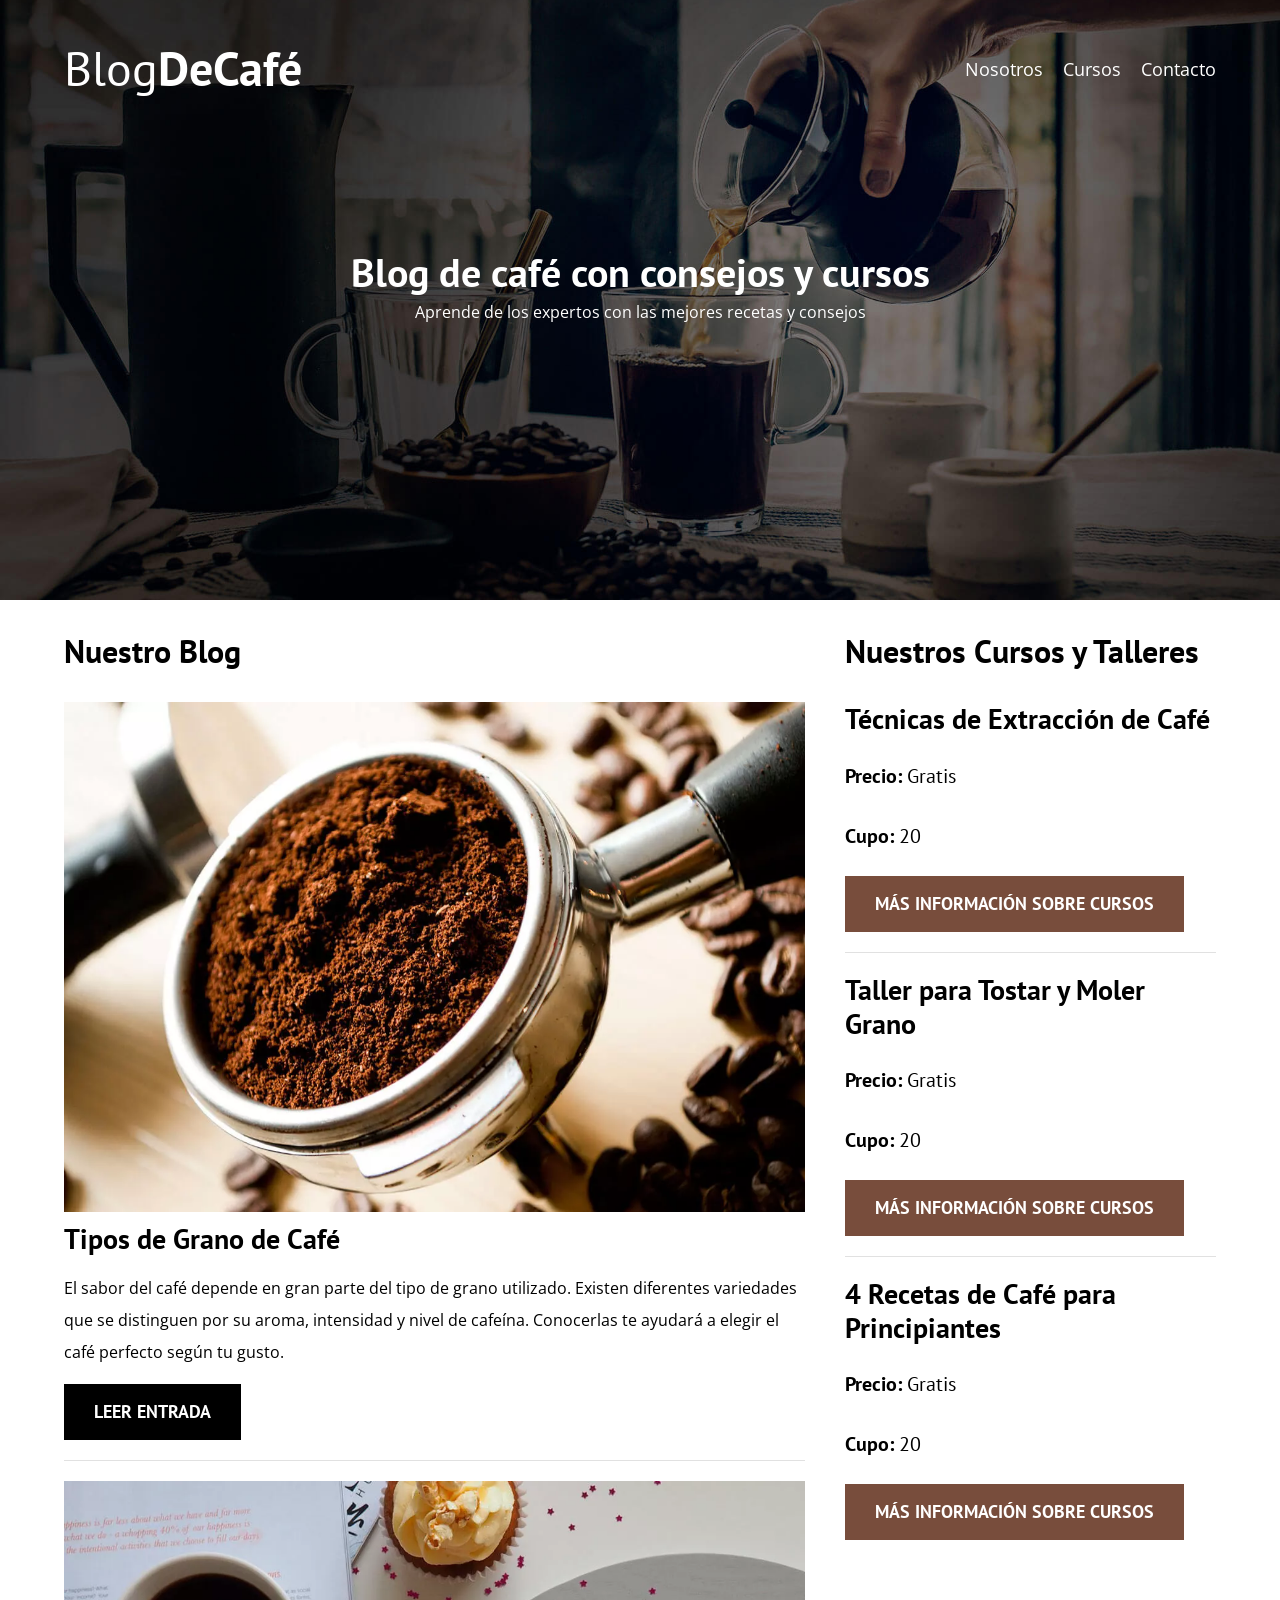
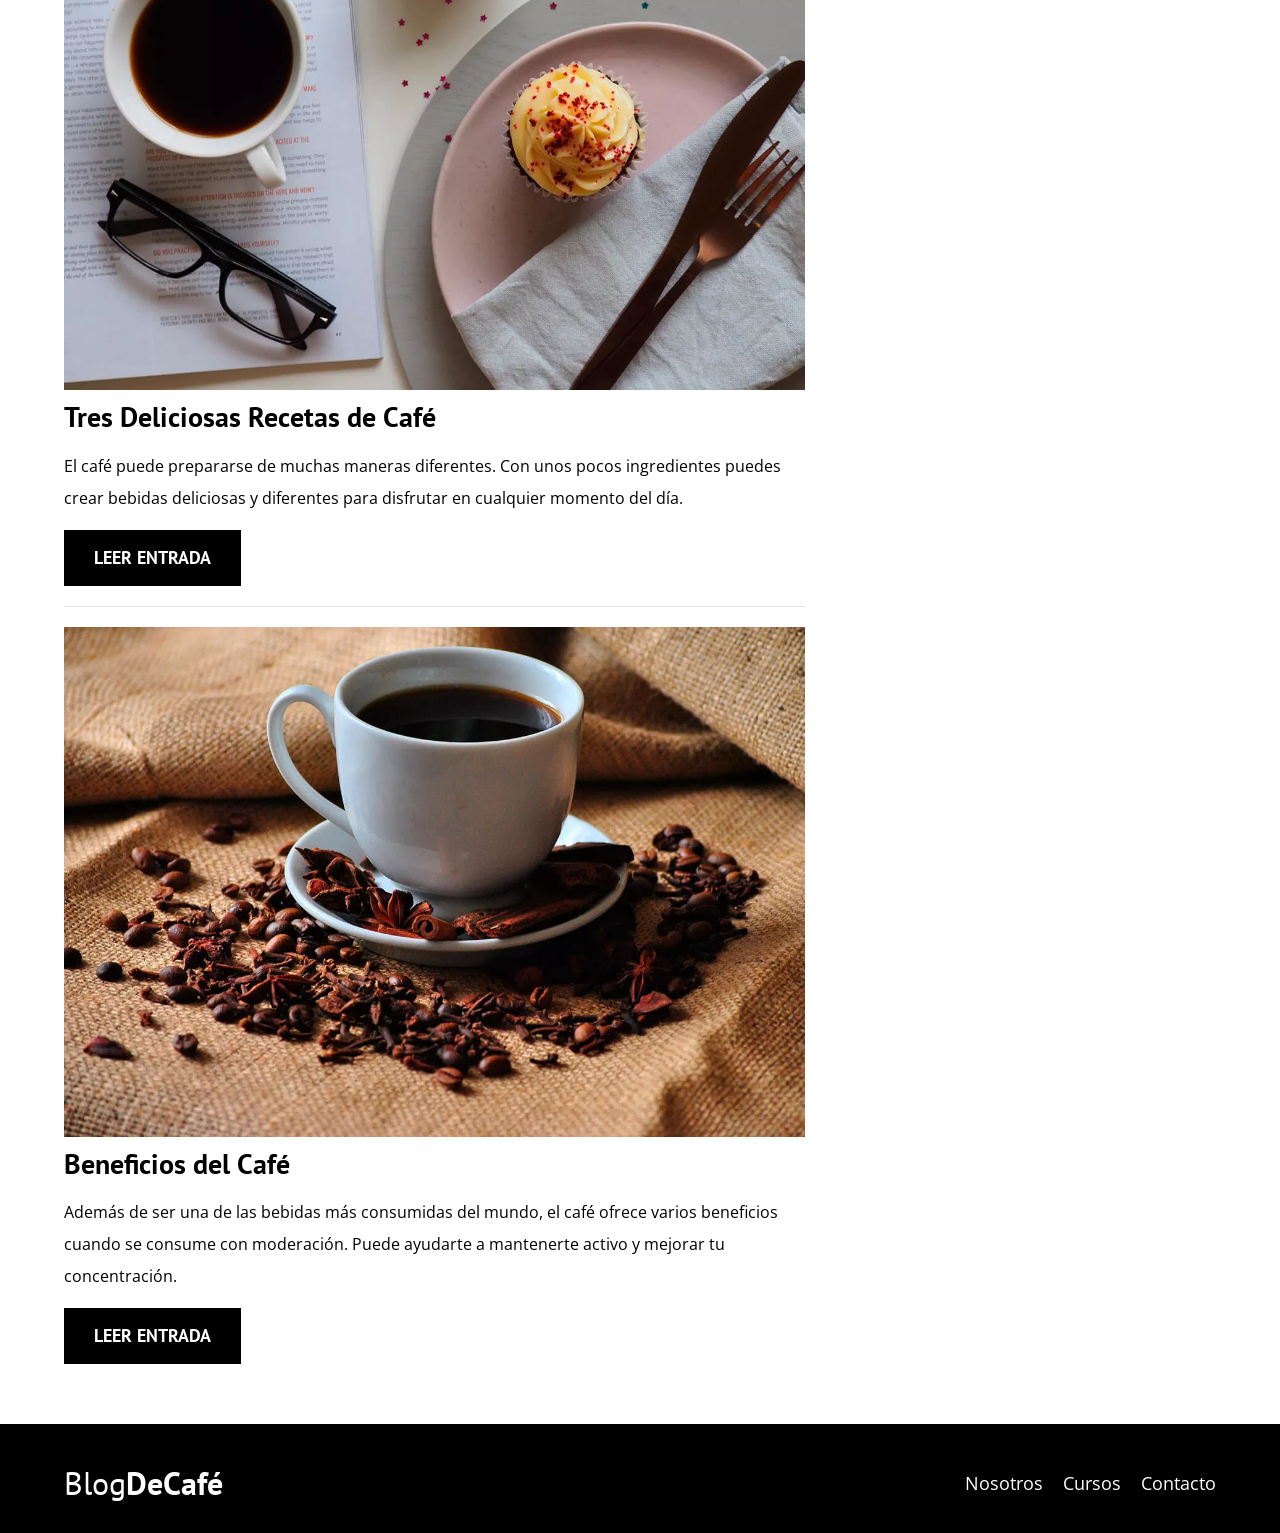
<file: index.html>
<!DOCTYPE html>
<html lang="en">
<head>
    <meta charset="UTF-8">
    <meta name="viewport" content="width=device-width, initial-scale=1.0">
    <title>BlogDeCafé</title>
    <meta name="descripcion" content="Página web de blog de café">
    
    <!-- Prefetch-->
     <link rel="Prefetch" href="nosotros.html" as="document">

    <!-- Preload: a lo que se requiere que funcione inmediatamente -->
    <link rel="Preload" href="css/normalize.css" as="style">
    <link rel="stylesheet" href="css/normalize.css">

    <link rel="Preload" href="https://fonts.googleapis.com/css2?family=Open+Sans&family=PT+Sans:wght@400;700&display=swap" crossorigin="crossorigin" as="font">
    <link href="https://fonts.googleapis.com/css2?family=Open+Sans&family=PT+Sans:wght@400;700&display=swap" rel="stylesheet">

    <link rel="Preload" href="css/style.css" as="style">
    <link rel="stylesheet" href="css/style.css">  
    
</head>
<body>
    <header class="header">

        <div class="contenedor">
            <div class="barra">
                <a class="logo" href="index.html">
                    <h1 class="logo__nombre no-margin centrar-texto">Blog<span class="logo__bold">DeCafé</span></h1>
                </a>
                
                <nav class="navegacion">
                    <a href="nosotros.html" class="navegacion__enlace">Nosotros</a>
                    <a href="cursos.html" class="navegacion__enlace">Cursos</a>
                    <a href="contacto.html" class="navegacion__enlace">Contacto</a>
                </nav>
            </div>     
        </div>      
       
       <div class="header__texto">
            <h2 class="no-margin">Blog de café con consejos y cursos</h2>
            <p class="no-margin">Aprende de los expertos con las mejores recetas y consejos</p>
        </div>
    </header>

    <div class="contenedor contenido-principal">
        <main class="blog">
            <h3>Nuestro Blog</h3>

            <article class="entrada">
                <div class="entrada__imagen">
                    <picture>
                        <source loading="lazy" srcset="img/blog1.webp" type="image/webp">
                        <img loading="lazy" src="img/blog1.jpg" alt="imagen blog">
                    </picture>
                    
                </div>

                <div class="entrada__contenido">
                    <h4 class="no-margin">Tipos de Grano de Café</h4>
                    <p>El sabor del café depende en gran parte del tipo de grano utilizado. 
                        Existen diferentes variedades que se distinguen por su aroma, intensidad y nivel de cafeína. 
                        Conocerlas te ayudará a elegir el café perfecto según tu gusto.</p>
                        <a href="entrada.html" class="boton boton--primario">Leer Entrada</a>
                </div>
            </article>

            <article class="entrada">
                <div class="entrada__imagen">
                    <picture>
                        <source loading="lazy" srcset="img/blog2.webp" type="image/webp">
                        <img loading="lazy" src="img/blog2.jpg" alt="imagen blog">
                    </picture>
                </div>

                <div class="entrada__contenido">
                    <h4 class="no-margin">Tres Deliciosas Recetas de Café</h4>
                    <p>El café puede prepararse de muchas maneras diferentes. 
                        Con unos pocos ingredientes puedes crear bebidas deliciosas y diferentes para disfrutar en 
                        cualquier momento del día.</p>
                        <a href="entrada.html" class="boton boton--primario">Leer Entrada</a>
                </div>
            </article>

               <article class="entrada">
                <div class="entrada__imagen">
                    <picture>
                        <source loading="lazy" srcset="img/blog3.webp" type="image/webp">
                        <img loading="lazy" src="img/blog3.jpg" alt="imagen blog">
                    </picture>
                </div>

                <div class="entrada__contenido">
                    <h4 class="no-margin">Beneficios del Café</h4>
                    <p>Además de ser una de las bebidas más consumidas del mundo, 
                        el café ofrece varios beneficios cuando se consume con moderación. 
                        Puede ayudarte a mantenerte activo y mejorar tu concentración.</p>
                        <a href="entrada.html" class="boton boton--primario">Leer Entrada</a>
                </div>
            </article>

        </main>
        <aside class="sidebar">
            <h3>Nuestros Cursos y Talleres</h3>
            <ul class="cursos no-padding">
                <li class="widget-curso">
                    <h4 class="no-margin">Técnicas de Extracción de Café</h4>
                    <p class="widget-curso__label">Precio: <span class="widget-curso__info">Gratis</span></p>
                    <p class="widget-curso__label">Cupo: <span class="widget-curso__info">20</span></p>
                    <a href="cursos.html" class="boton boton--secundario">Más Información sobre cursos</a>
                </li>

                <li class="widget-curso">
                    <h4 class="no-margin">Taller para Tostar y Moler Grano</h4>
                    <p class="widget-curso__label">Precio: <span class="widget-curso__info">Gratis</span></p>
                    <p class="widget-curso__label">Cupo: <span class="widget-curso__info">20</span></p>
                    <a href="cursos.html" class="boton boton--secundario">Más Información sobre cursos</a>
                </li>

                <li class="widget-curso">
                    <h4 class="no-margin">4 Recetas de Café para Principiantes</h4>
                    <p class="widget-curso__label">Precio: <span class="widget-curso__info">Gratis</span></p>
                    <p class="widget-curso__label">Cupo: <span class="widget-curso__info">20</span></p>
                    <a href="cursos.html" class="boton boton--secundario">Más Información sobre cursos</a>
                </li>


            </ul>
        </aside>
    </div>

    <footer class="footer">
      <div class="contenedor">
            <div class="barra">
                <a class="logo" href="index.html">
                    <h3 class="logo__nombre no-margin centrar-texto">Blog<span class="logo__bold">DeCafé</span></h3>
                </a>
                
                <nav class="navegacion">
                    <a href="nosotros.html" class="navegacion__enlace">Nosotros</a>
                    <a href="cursos.html" class="navegacion__enlace">Cursos</a>
                    <a href="contacto.html" class="navegacion__enlace">Contacto</a>
                </nav>
            </div>     
        </div> 

</footer>

</body>

</html>
</file>
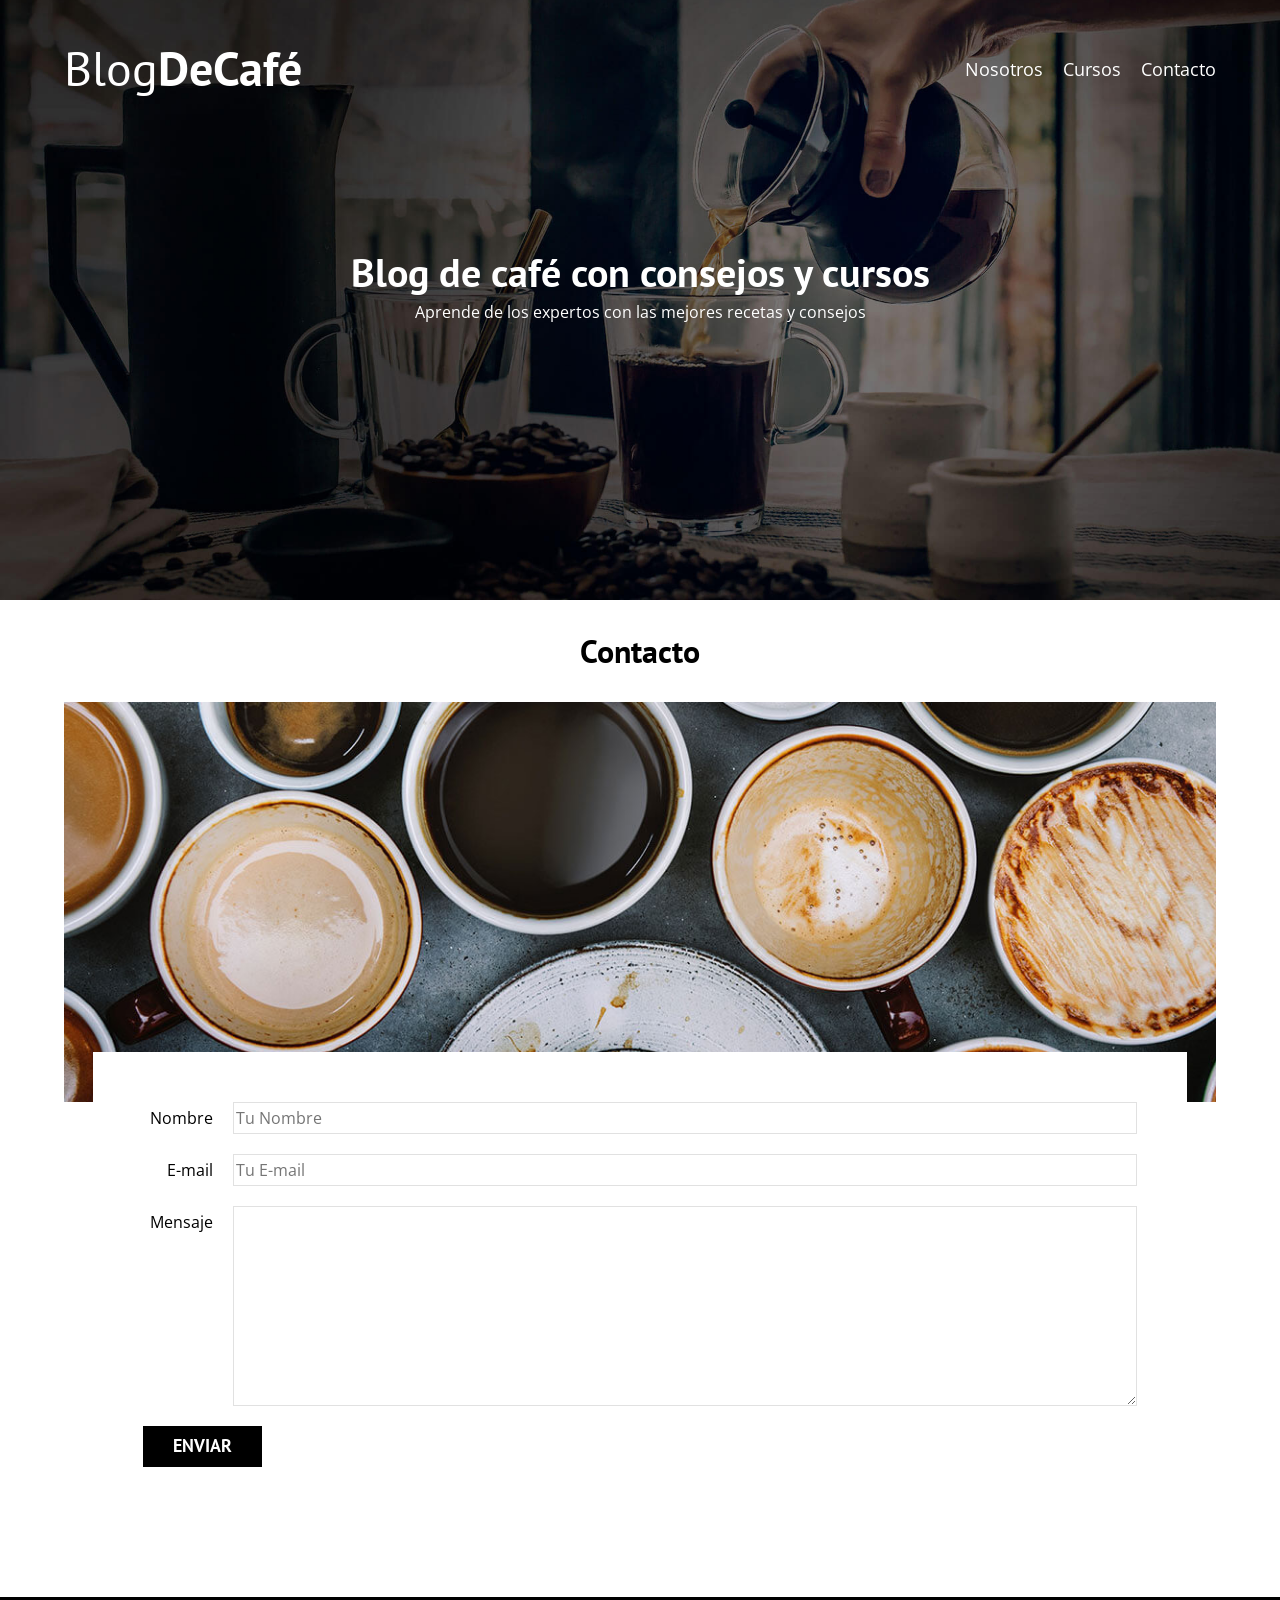
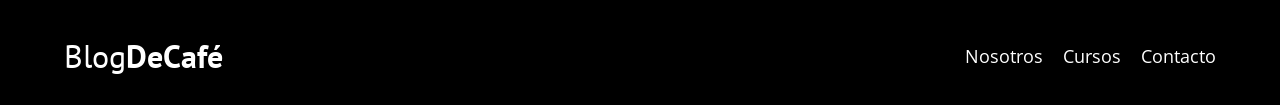
<file: contacto.html>
<!DOCTYPE html>
<html lang="en">
<head>
    <meta charset="UTF-8">
    <meta name="viewport" content="width=device-width, initial-scale=1.0">
    <title>BlogDeCafé</title>
    <link rel="stylesheet" href="css/normalize.css">
    <link href="https://fonts.googleapis.com/css2?family=Open+Sans&family=PT+Sans:wght@400;700&display=swap" rel="stylesheet">
    <link rel="stylesheet" href="css/style.css">    
</head>
<body>
    <header class="header">

        <div class="contenedor">
            <div class="barra">
                <a class="logo" href="index.html">
                    <h1 class="logo__nombre no-margin centrar-texto">Blog<span class="logo__bold">DeCafé</span></h1>
                </a>
                
                <nav class="navegacion">
                    <a href="nosotros.html" class="navegacion__enlace">Nosotros</a>
                    <a href="cursos.html" class="navegacion__enlace">Cursos</a>
                    <a href="contacto.html" class="navegacion__enlace">Contacto</a>
                </nav>
            </div>     
        </div>      
       
       <div class="header__texto">
            <h2 class="no-margin">Blog de café con consejos y cursos</h2>
            <p class="no-margin">Aprende de los expertos con las mejores recetas y consejos</p>
        </div>
    </header>

    <main class="contenedor">
        <h3 class="centrar-texto">Contacto</h3>
        <div class="contacto-bg"></div>
        <form class="formulario">

            <div class="campo">
                <label class="campo__label" for="nombre">Nombre</label>
                <input class="campo__field" type="text" placeholder="Tu Nombre" id="nombre">
            </div>

            <div class="campo">
                <label class="campo__label" for="email">E-mail</label>
                <input class="campo__field" type="email" placeholder="Tu E-mail" id="email">
            </div>

             <div class="campo">
                <label class="campo__label" for="mensaje">Mensaje</label>
                <textarea class="campo__field campo__field--textarea" id="mensaje"></textarea>
            </div>

             <div class="campo">
                <input type="submit" value="Enviar" class="boton boton--primario">
            </div>

        </form>
       
    </main>

    <footer class="footer">
      <div class="contenedor">
            <div class="barra">
                <a class="logo" href="index.html">
                    <h3 class="logo__nombre no-margin centrar-texto">Blog<span class="logo__bold">DeCafé</span></h3>
                </a>
                
                <nav class="navegacion">
                    <a href="nosotros.html" class="navegacion__enlace">Nosotros</a>
                    <a href="cursos.html" class="navegacion__enlace">Cursos</a>
                    <a href="contacto.html" class="navegacion__enlace">Contacto</a>
                </nav>
            </div>     
        </div> 

</footer>

</body>

</html>
</file>
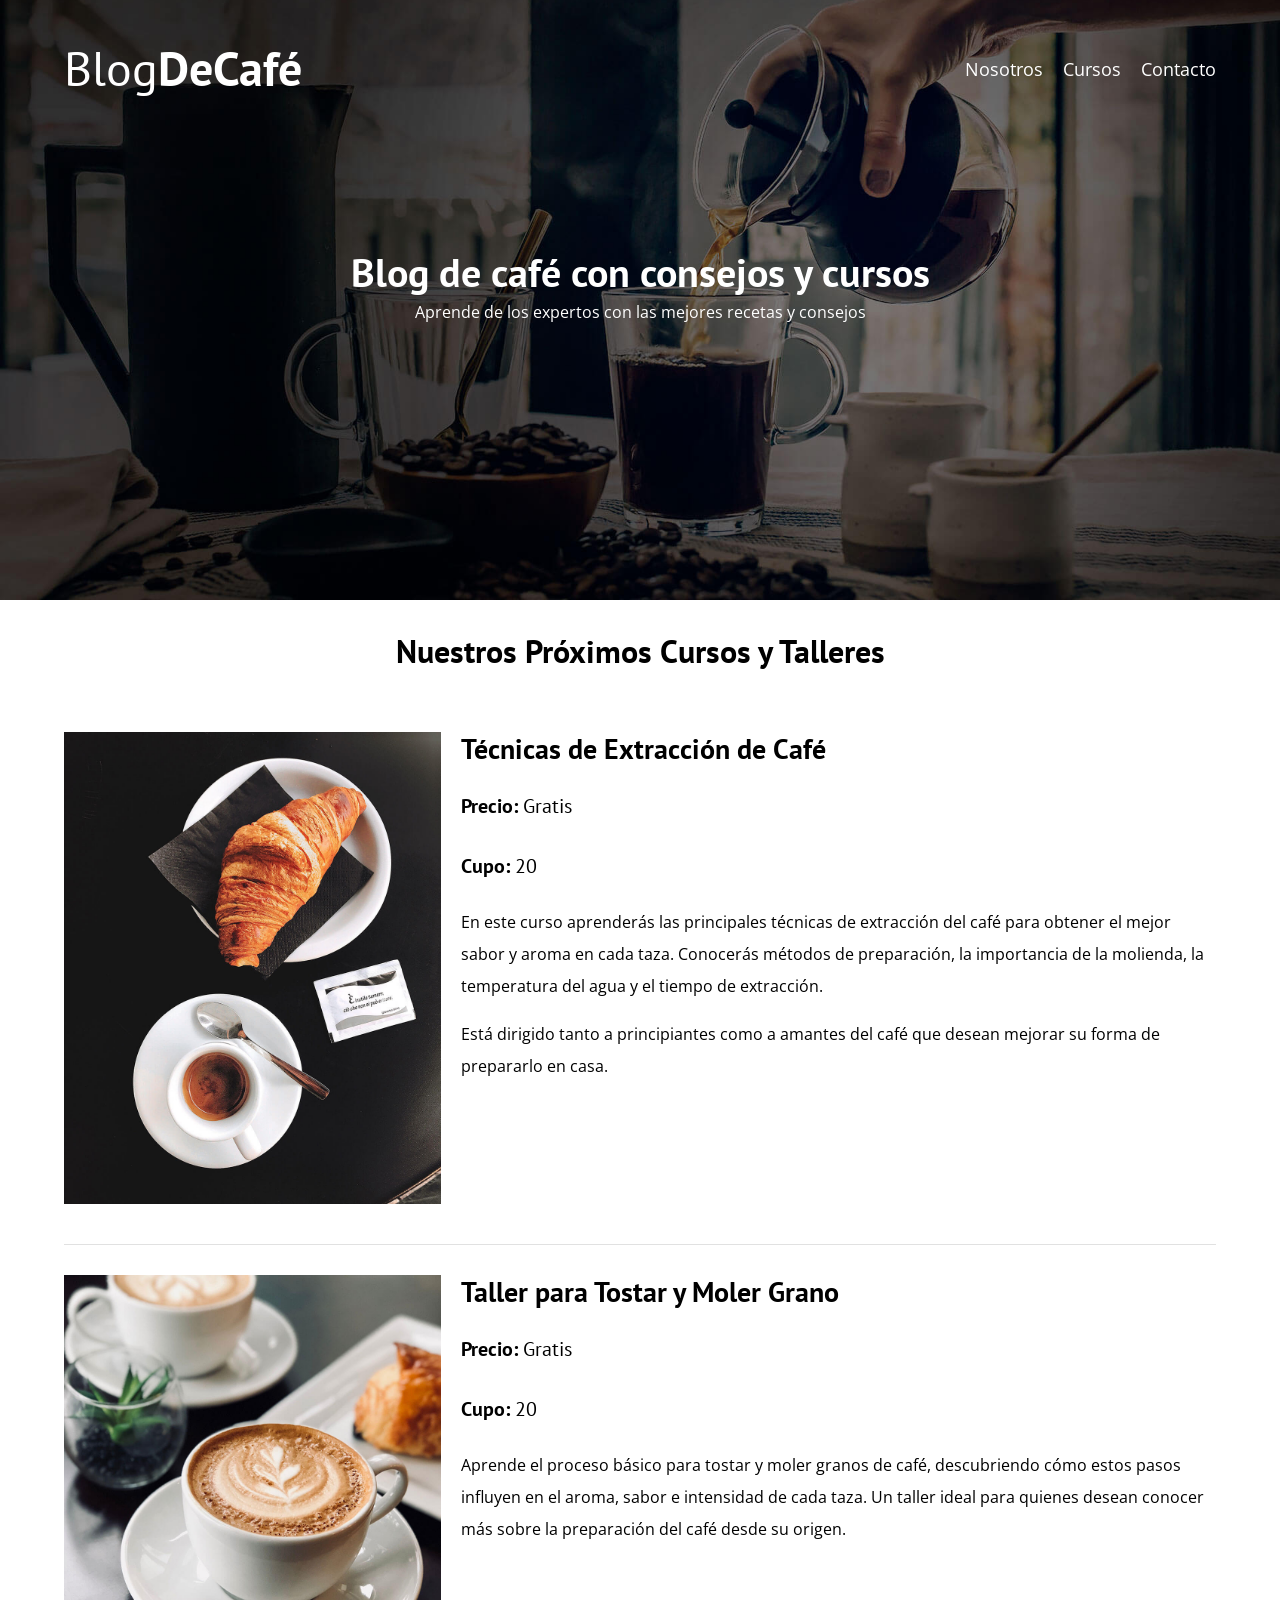
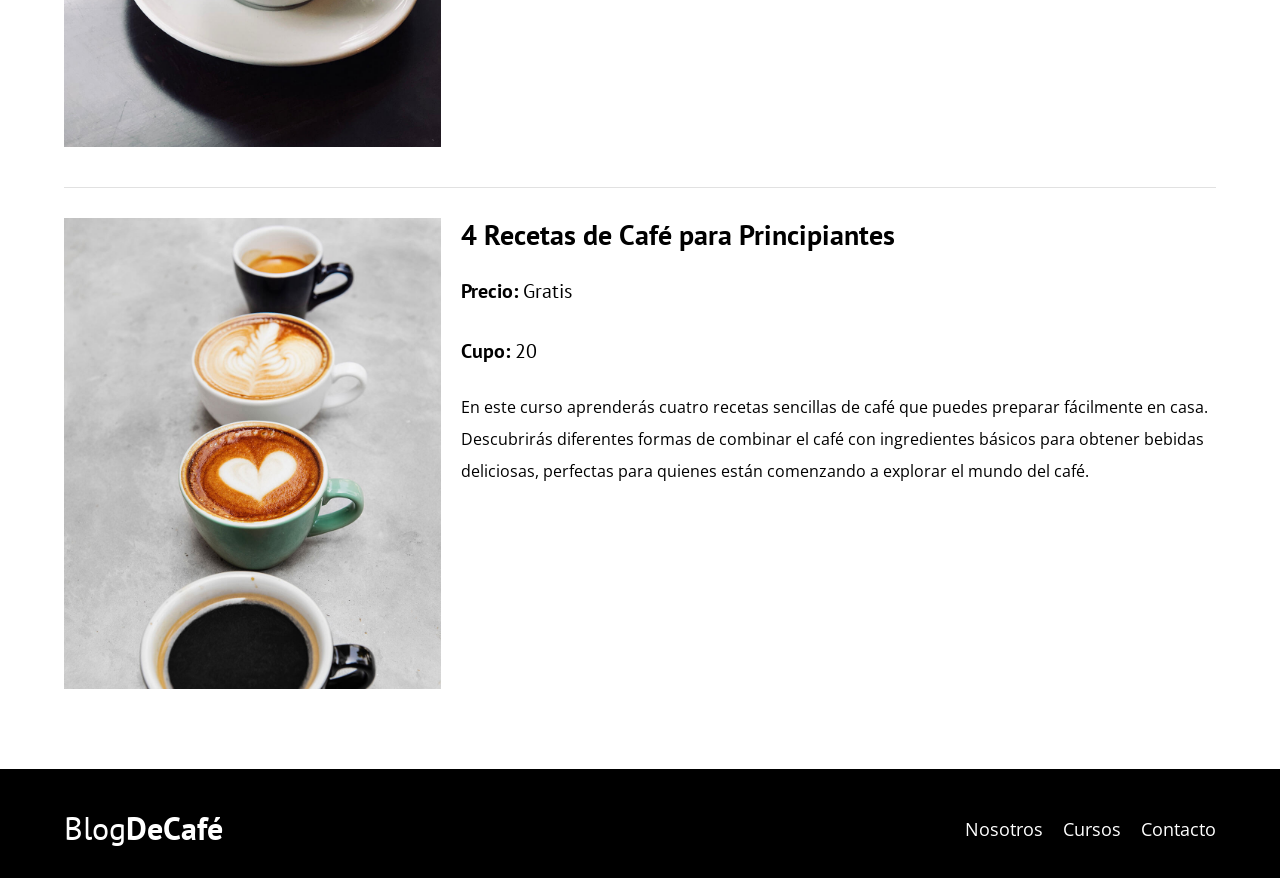
<file: cursos.html>
<!DOCTYPE html>
<html lang="en">
<head>
    <meta charset="UTF-8">
    <meta name="viewport" content="width=device-width, initial-scale=1.0">
    <title>BlogDeCafé</title>
    <link rel="stylesheet" href="css/normalize.css">
    <link href="https://fonts.googleapis.com/css2?family=Open+Sans&family=PT+Sans:wght@400;700&display=swap" rel="stylesheet">
    <link rel="stylesheet" href="css/style.css">    
</head>
<body>
    <header class="header">

        <div class="contenedor">
            <div class="barra">
                <a class="logo" href="index.html">
                    <h1 class="logo__nombre no-margin centrar-texto">Blog<span class="logo__bold">DeCafé</span></h1>
                </a>
                
                <nav class="navegacion">
                    <a href="nosotros.html" class="navegacion__enlace">Nosotros</a>
                    <a href="cursos.html" class="navegacion__enlace">Cursos</a>
                    <a href="contacto.html" class="navegacion__enlace">Contacto</a>
                </nav>
            </div>     
        </div>      
       
       <div class="header__texto">
            <h2 class="no-margin">Blog de café con consejos y cursos</h2>
            <p class="no-margin">Aprende de los expertos con las mejores recetas y consejos</p>
        </div>
    </header>

    <main class="contenedor">
        <h3 class="centrar-texto">Nuestros Próximos Cursos y Talleres</h3>

        <div class="curso">
            <div class="curso__imagen">
                <img src="img/curso1.jpg" alt="imagen del curso">
            </div>
            <div class="curso__informacion">
                <h4 class="no-margin">Técnicas de Extracción de Café</h4>
                <p class="curso__label">Precio: <span class="curso__info">Gratis</span></p>
                <p class="curso__label">Cupo: <span class="curso__info">20</span></p>
                <p class="curso__descripcion">En este curso aprenderás las principales técnicas de 
                    extracción del café para obtener el mejor sabor y aroma en cada taza. 
                    Conocerás métodos de preparación, la importancia de la molienda, la temperatura del agua y 
                    el tiempo de extracción.</p><p>Está dirigido tanto a principiantes como a amantes del 
                    café que desean mejorar su forma de prepararlo en casa.
                </p>
            </div><!--.curso-información-->           
        </div><!--.curso-->
        <div class="curso">
            <div class="curso__imagen">
                <img src="img/curso2.jpg" alt="imagen del curso">
            </div>
            <div class="curso__informacion">
                <h4 class="no-margin">Taller para Tostar y Moler Grano</h4>
                <p class="curso__label">Precio: <span class="curso__info">Gratis</span></p>
                <p class="curso__label">Cupo: <span class="curso__info">20</span></p>
                <p class="curso__descripcion">Aprende el proceso básico para tostar y moler granos de café,
                    descubriendo cómo estos pasos influyen en el aroma, sabor e intensidad de cada taza. 
                    Un taller ideal para quienes desean conocer más sobre la preparación del café desde 
                    su origen.
                </p>
            </div><!--.curso-información-->           
        </div><!--.curso-->

        <div class="curso">
            <div class="curso__imagen">
                <img src="img/curso3.jpg" alt="imagen del curso">
            </div>
            <div class="curso__informacion">
                <h4 class="no-margin">4 Recetas de Café para Principiantes</h4>
                <p class="curso__label">Precio: <span class="curso__info">Gratis</span></p>
                <p class="curso__label">Cupo: <span class="curso__info">20</span></p>
                <p class="curso__descripcion">En este curso aprenderás cuatro recetas sencillas de café
                    que puedes preparar fácilmente en casa. Descubrirás diferentes formas de combinar 
                    el café con ingredientes básicos para obtener bebidas deliciosas, perfectas para 
                    quienes están comenzando a explorar el mundo del café.
                </p>
            </div><!--.curso-información-->           
        </div><!--.curso-->


      
          
            
        
    </main>
   
      
   

    <footer class="footer">
      <div class="contenedor">
            <div class="barra">
                <a class="logo" href="index.html">
                    <h3 class="logo__nombre no-margin centrar-texto">Blog<span class="logo__bold">DeCafé</span></h3>
                </a>
                
                <nav class="navegacion">
                    <a href="nosotros.html" class="navegacion__enlace">Nosotros</a>
                    <a href="cursos.html" class="navegacion__enlace">Cursos</a>
                    <a href="contacto.html" class="navegacion__enlace">Contacto</a>
                </nav>
            </div>     
        </div> 

</footer>

</body>

</html>
</file>
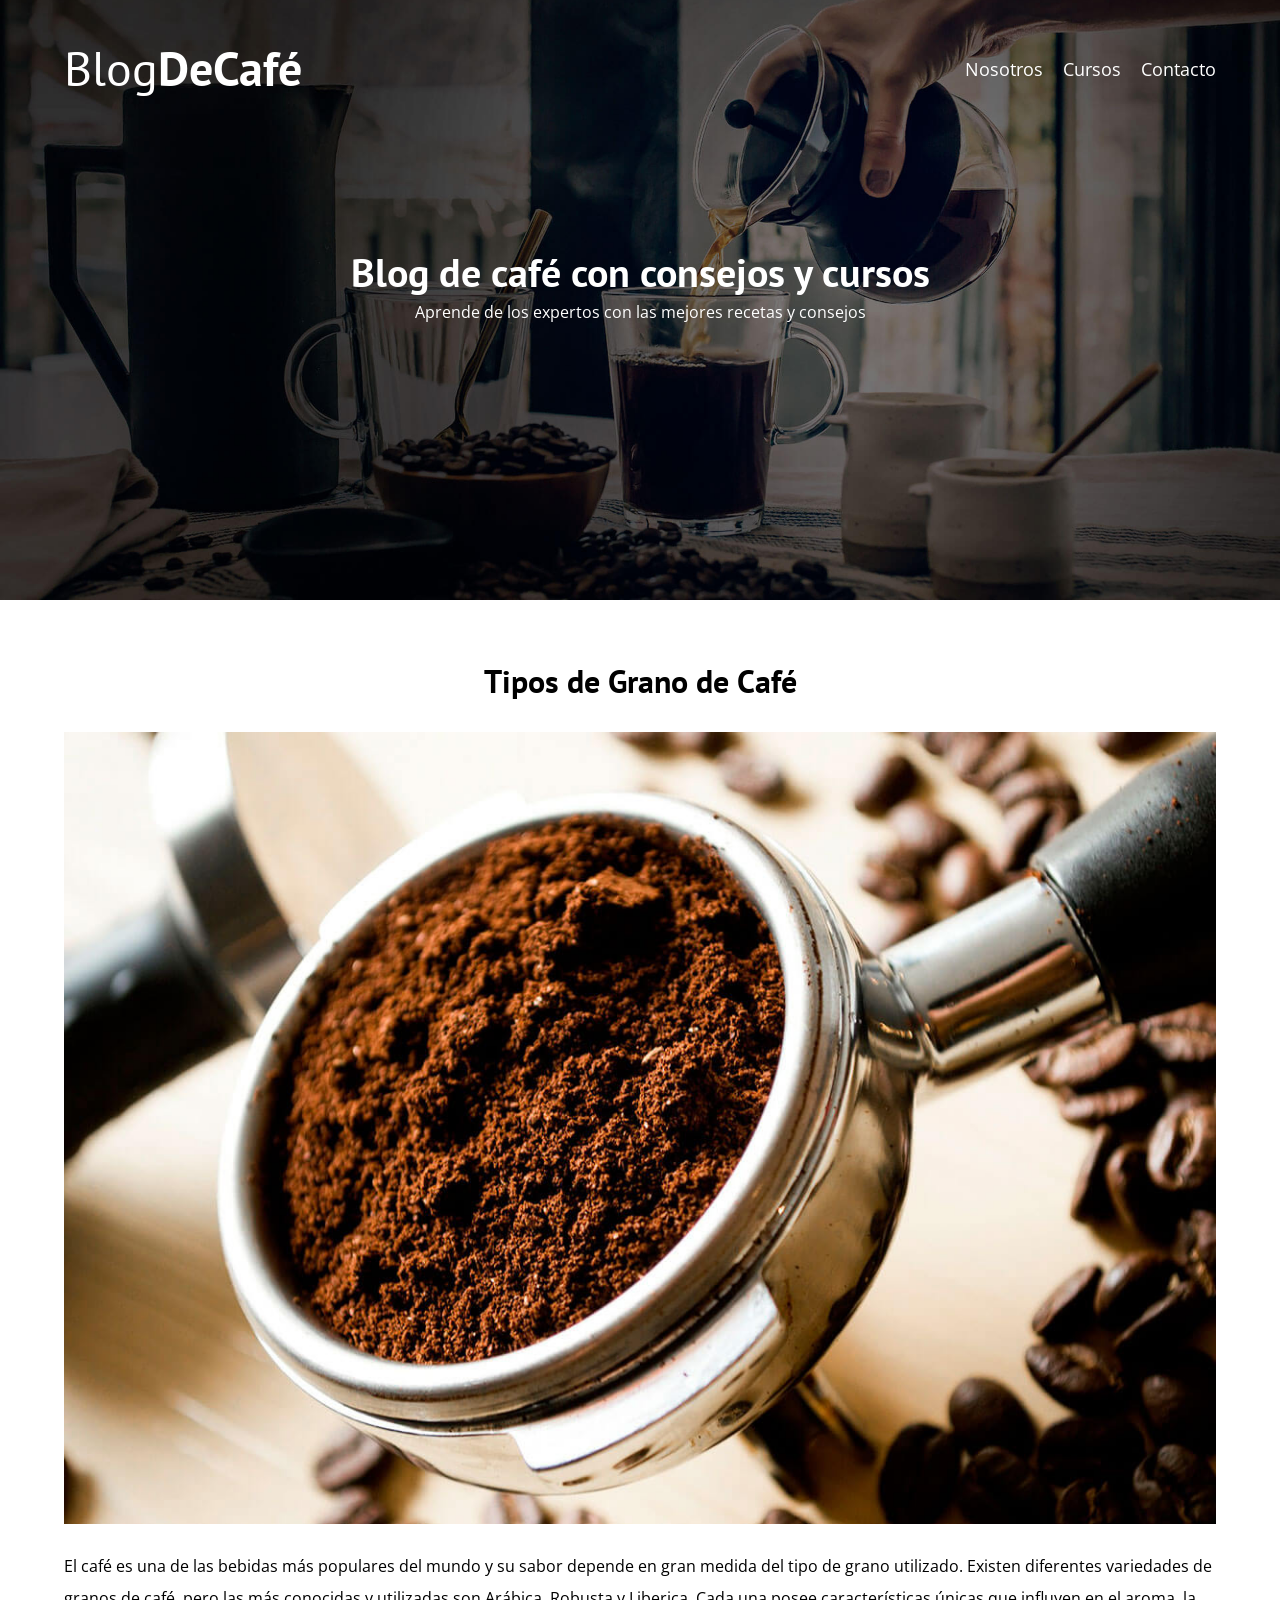
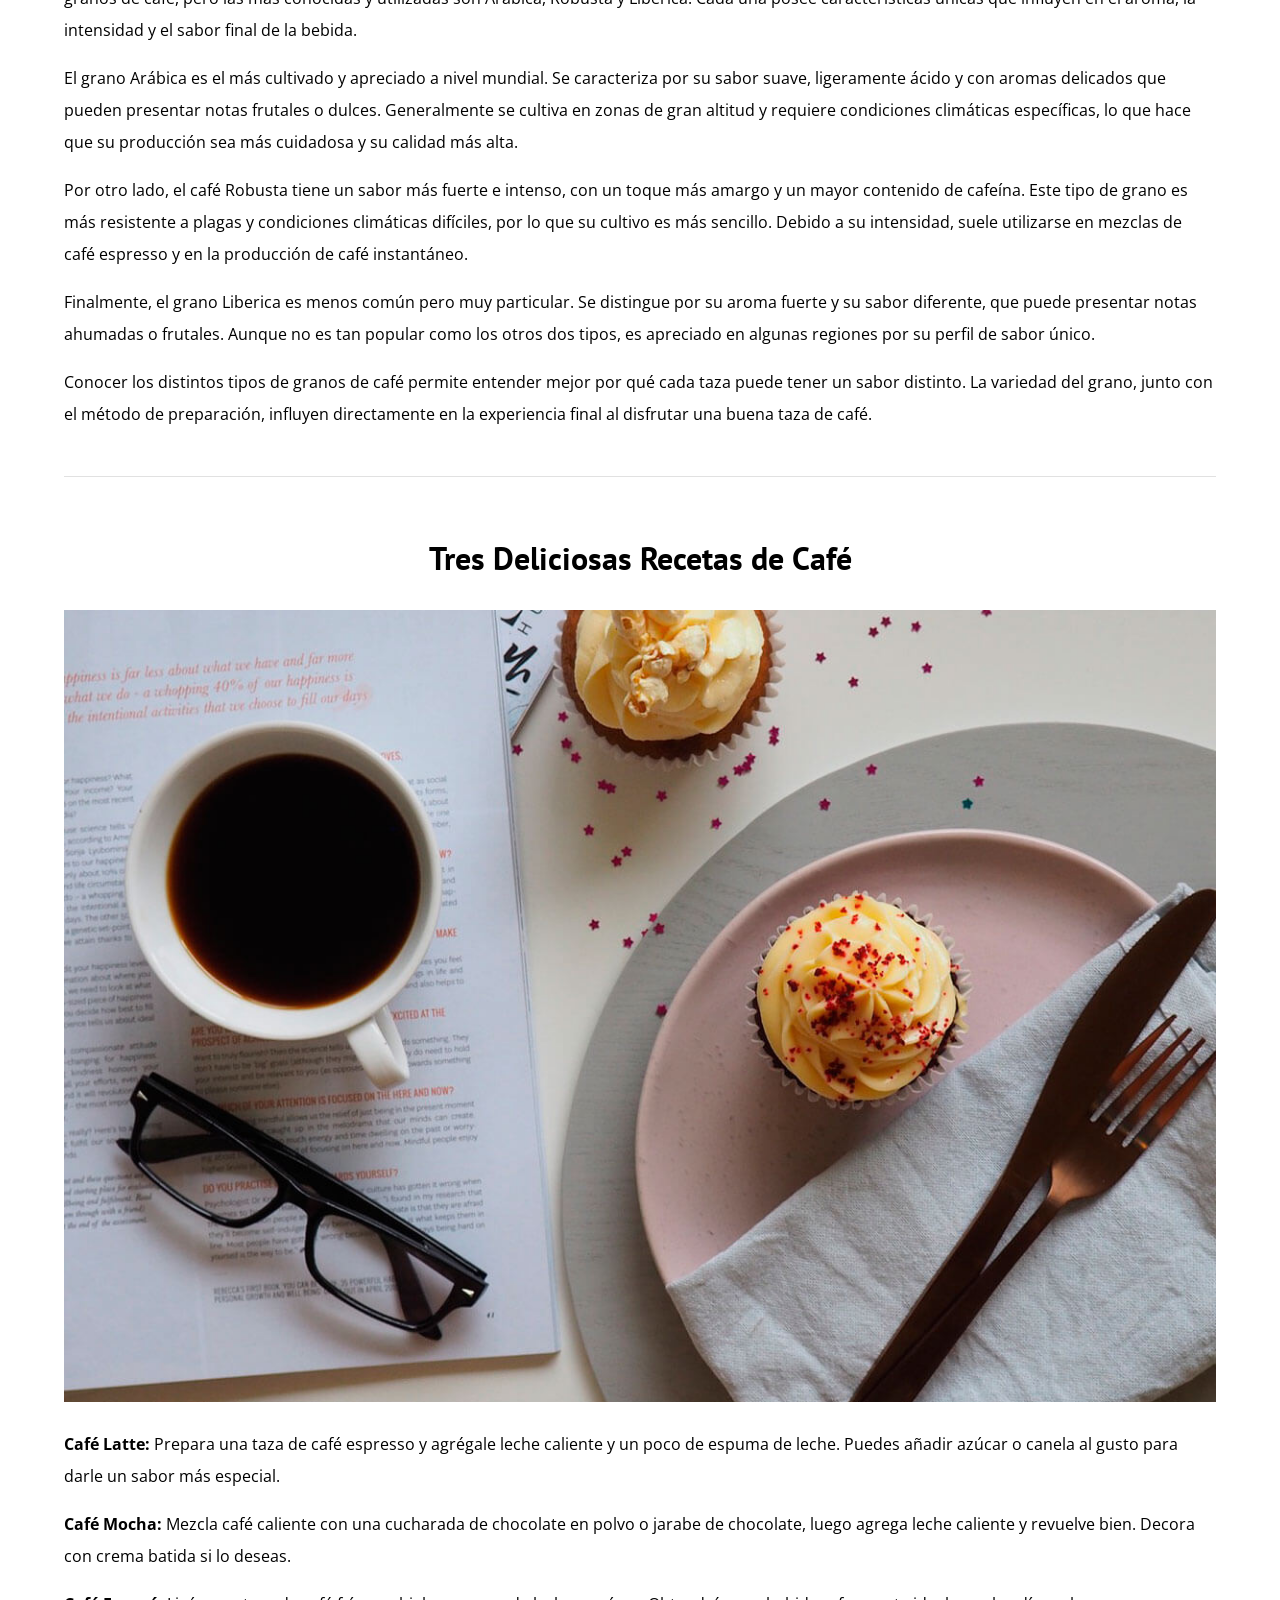
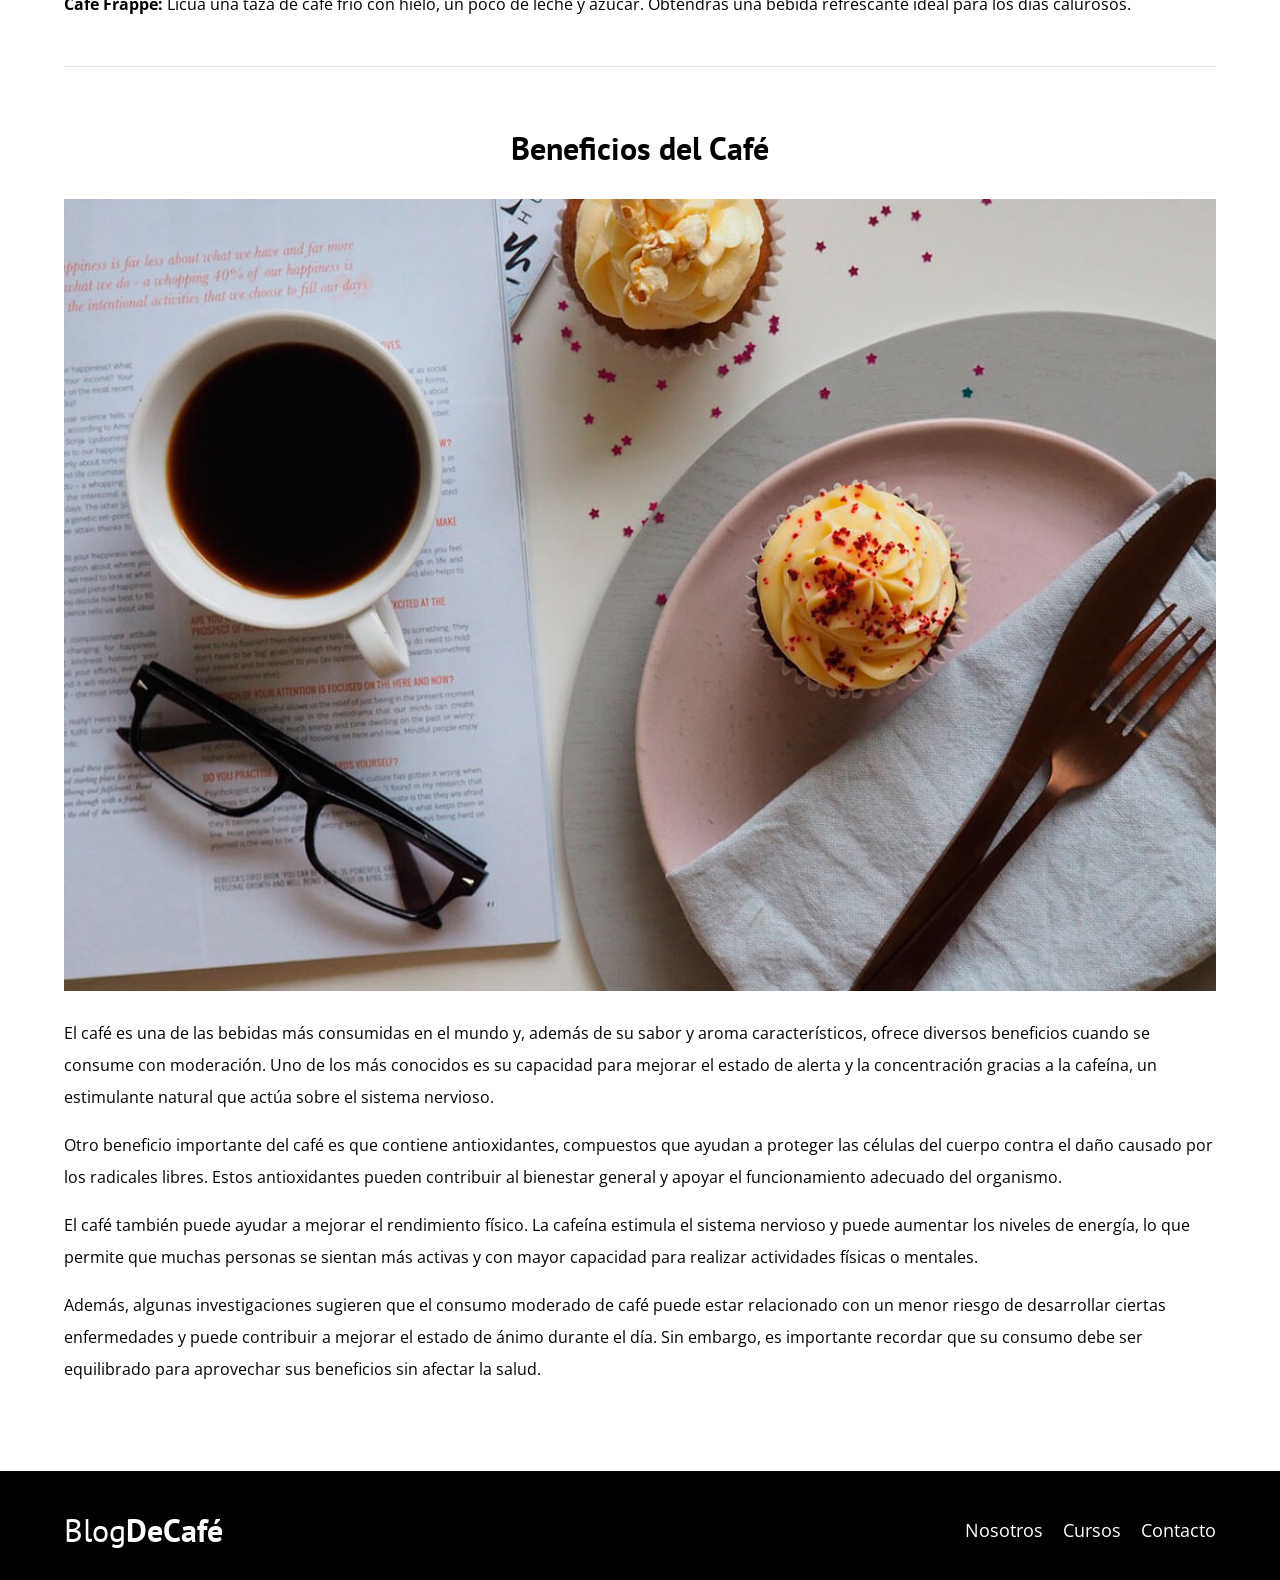
<file: entrada.html>
<!DOCTYPE html>
<html lang="en">
<head>
    <meta charset="UTF-8">
    <meta name="viewport" content="width=device-width, initial-scale=1.0">
    <title>BlogDeCafé</title>
    <link rel="stylesheet" href="css/normalize.css">
    <link href="https://fonts.googleapis.com/css2?family=Open+Sans&family=PT+Sans:wght@400;700&display=swap" rel="stylesheet">
    <link rel="stylesheet" href="css/style.css">    
</head>
<body>
    <header class="header">

        <div class="contenedor">
            <div class="barra">
                <a class="logo" href="index.html">
                    <h1 class="logo__nombre no-margin centrar-texto">Blog<span class="logo__bold">DeCafé</span></h1>
                </a>
                
                <nav class="navegacion">
                    <a href="nosotros.html" class="navegacion__enlace">Nosotros</a>
                    <a href="cursos.html" class="navegacion__enlace">Cursos</a>
                    <a href="contacto.html" class="navegacion__enlace">Contacto</a>
                </nav>
            </div>     
        </div>      
       
       <div class="header__texto">
            <h2 class="no-margin">Blog de café con consejos y cursos</h2>
            <p class="no-margin">Aprende de los expertos con las mejores recetas y consejos</p>
        </div>
    </header>

    <main class="contenedor">
        <div class="descripcion-entradas"> 
            <h3 class="centrar-texto">Tipos de Grano de Café</h3>
           
                <img src="img/blog1.jpg" alt="imagen blog">
                   
                <p>El café es una de las bebidas más populares del mundo y su sabor depende en gran medida del tipo 
                    de grano utilizado. Existen diferentes variedades de granos de café, pero las más conocidas y 
                    utilizadas son Arábica, Robusta y Liberica. Cada una posee características únicas que influyen 
                    en el aroma, la intensidad y el sabor final de la bebida.</p>
                <p>El grano Arábica es el más cultivado y apreciado a nivel mundial. 
                    Se caracteriza por su sabor suave, ligeramente ácido y con aromas delicados que pueden presentar 
                    notas frutales o dulces. Generalmente se cultiva en zonas de gran altitud y requiere 
                    condiciones climáticas específicas, lo que hace que su producción sea más cuidadosa y 
                    su calidad más alta.</p>
                <p>Por otro lado, el café Robusta tiene un sabor más fuerte e intenso, con un toque más amargo y 
                    un mayor contenido de cafeína. Este tipo de grano es más resistente a plagas y condiciones 
                    climáticas difíciles, por lo que su cultivo es más sencillo. Debido a su intensidad, suele 
                    utilizarse en mezclas de café espresso y en la producción de café instantáneo.</p>
                <p>Finalmente, el grano Liberica es menos común pero muy particular. Se distingue por su aroma 
                    fuerte y su sabor diferente, que puede presentar notas ahumadas o frutales. Aunque no es 
                    tan popular como los otros dos tipos, es apreciado en algunas regiones por su perfil de sabor único.</p>
                <p>Conocer los distintos tipos de granos de café permite entender mejor por qué cada taza puede 
                    tener un sabor distinto. La variedad del grano, junto con el método de preparación, influyen 
                    directamente en la experiencia final al disfrutar una buena taza de café.</p>
        </div>

        <div class="descripcion-entradas">
            <h3 class="centrar-texto">Tres Deliciosas Recetas de Café</h3>
            
                <img src="img/blog2.jpg" alt="imagen blog">
                   
                <p><strong>Café Latte:</strong> Prepara una taza de café espresso y agrégale leche caliente y un poco 
                    de espuma de leche. Puedes añadir azúcar o canela al gusto para darle un sabor más especial.</p>
                <p><strong>Café Mocha:</strong> Mezcla café caliente con una cucharada de chocolate en polvo o 
                    jarabe de chocolate, luego agrega leche caliente y revuelve bien. Decora con crema batida si 
                    lo deseas.</p>
                <p><strong>Café Frappé:</strong> Licúa una taza de café frío con hielo, un poco de leche y azúcar. 
                    Obtendrás una bebida refrescante ideal para los días calurosos.</p>
        </div>

         <div class="descripcion-entradas">
            <h3 class="centrar-texto">Beneficios del Café</h3>
            
                <img src="img/blog2.jpg" alt="imagen blog">
                   
                <p>El café es una de las bebidas más consumidas en el mundo y, además de su sabor y aroma característicos,
                    ofrece diversos beneficios cuando se consume con moderación. Uno de los más conocidos es su capacidad 
                    para mejorar el estado de alerta y la concentración gracias a la cafeína, un estimulante natural que 
                    actúa sobre el sistema nervioso.</p>
                <p>Otro beneficio importante del café es que contiene antioxidantes, compuestos que ayudan a proteger 
                    las células del cuerpo contra el daño causado por los radicales libres. Estos antioxidantes pueden 
                    contribuir al bienestar general y apoyar el funcionamiento adecuado del organismo.</p>
                <p>El café también puede ayudar a mejorar el rendimiento físico. La cafeína estimula el sistema nervioso 
                    y puede aumentar los niveles de energía, lo que permite que muchas personas se sientan más activas y 
                    con mayor capacidad para realizar actividades físicas o mentales.</p>
                <p>Además, algunas investigaciones sugieren que el consumo moderado de café puede estar relacionado 
                    con un menor riesgo de desarrollar ciertas enfermedades y puede contribuir a mejorar el estado de 
                    ánimo durante el día. Sin embargo, es importante recordar que su consumo debe ser equilibrado para 
                    aprovechar sus beneficios sin afectar la salud.</p>
        </div>


        
    </main>
    
    <footer class="footer">
      <div class="contenedor">
            <div class="barra">
                <a class="logo" href="index.html">
                    <h3 class="logo__nombre no-margin centrar-texto">Blog<span class="logo__bold">DeCafé</span></h3>
                </a>
                
                <nav class="navegacion">
                    <a href="nosotros.html" class="navegacion__enlace">Nosotros</a>
                    <a href="cursos.html" class="navegacion__enlace">Cursos</a>
                    <a href="contacto.html" class="navegacion__enlace">Contacto</a>
                </nav>
            </div>     
        </div> 

</footer>

</body>

</html>
</file>
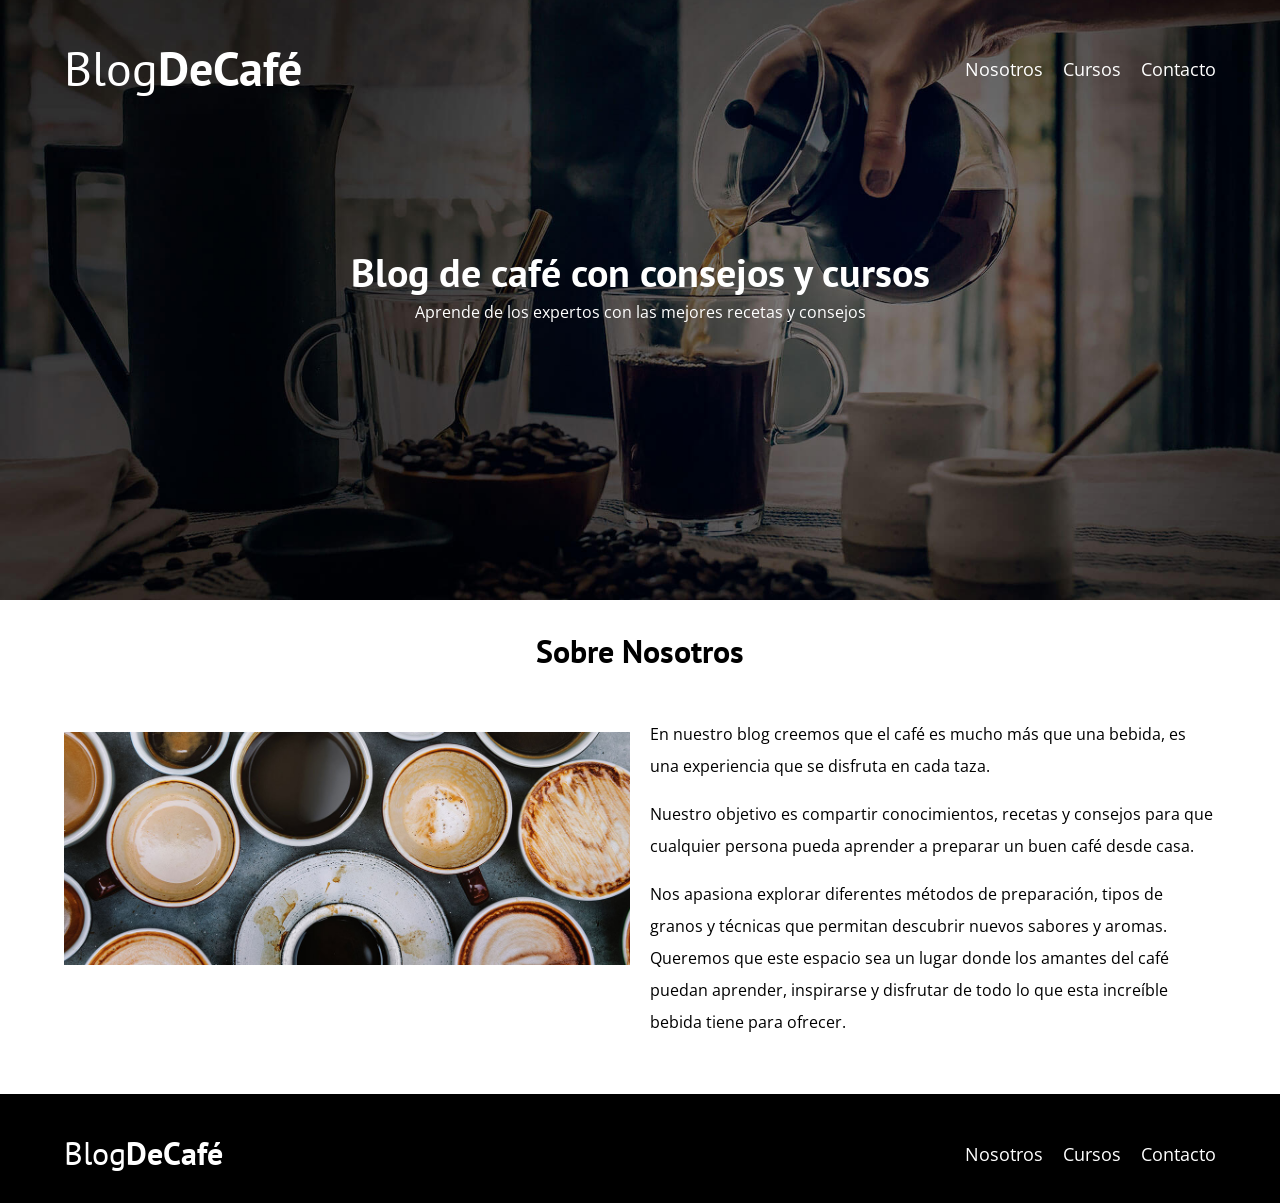
<file: nosotros.html>
<!DOCTYPE html>
<html lang="en">
<head>
    <meta charset="UTF-8">
    <meta name="viewport" content="width=device-width, initial-scale=1.0">
    <title>BlogDeCafé</title>
    <link rel="stylesheet" href="css/normalize.css">
    <link href="https://fonts.googleapis.com/css2?family=Open+Sans&family=PT+Sans:wght@400;700&display=swap" rel="stylesheet">
    <link rel="stylesheet" href="css/style.css">    
</head>
<body>
    <header class="header">

        <div class="contenedor">
            <div class="barra">
                <a class="logo" href="index.html">
                    <h1 class="logo__nombre no-margin centrar-texto">Blog<span class="logo__bold">DeCafé</span></h1>
                </a>
                
                <nav class="navegacion">
                    <a href="nosotros.html" class="navegacion__enlace">Nosotros</a>
                    <a href="cursos.html" class="navegacion__enlace">Cursos</a>
                    <a href="contacto.html" class="navegacion__enlace">Contacto</a>
                </nav>
            </div>     
        </div>      
       
       <div class="header__texto">
            <h2 class="no-margin">Blog de café con consejos y cursos</h2>
            <p class="no-margin">Aprende de los expertos con las mejores recetas y consejos</p>
        </div>
    </header>

    <main class="contenedor">
        <h3 class="centrar-texto">Sobre Nosotros</h3>
        <div class="sobre-nosotros">
            <div class="sobre-nosotros__imagen">
                <img src="img/contacto.jpg" alt="imagen nosotros">
            </div>
            <div class="sobre-nosotros__texto">
                <p>En nuestro blog creemos que el café es mucho más que una bebida, 
                    es una experiencia que se disfruta en cada taza.</p> 
                <p>Nuestro objetivo es compartir conocimientos, recetas y consejos para que cualquier persona pueda aprender a 
                    preparar un buen café desde casa.</p>  
                <p>Nos apasiona explorar diferentes métodos de 
                    preparación, tipos de granos y técnicas que permitan descubrir nuevos sabores y aromas. 
                    Queremos que este espacio sea un lugar donde los amantes del café puedan aprender, 
                    inspirarse y disfrutar de todo lo que esta increíble bebida tiene para ofrecer.</p>
            </div>
        </div>
    </main>

    <footer class="footer">
      <div class="contenedor">
            <div class="barra">
                <a class="logo" href="index.html">
                    <h3 class="logo__nombre no-margin centrar-texto">Blog<span class="logo__bold">DeCafé</span></h3>
                </a>
                
                <nav class="navegacion">
                    <a href="nosotros.html" class="navegacion__enlace">Nosotros</a>
                    <a href="cursos.html" class="navegacion__enlace">Cursos</a>
                    <a href="contacto.html" class="navegacion__enlace">Contacto</a>
                </nav>
            </div>     
        </div> 

</footer>

</body>

</html>
</file>
<file: css/style.css>
:root {
    --fuenteHeading: 'PT Sans', sans-serif;
    --fuenteParrafos: 'Open Sans', sans-serif;

    --primario:#784d3c;
    --gris: #e1e1e1;
    --blanco:#ffffff;
    --negro:#000000;
}
html {
    box-sizing: border-box;
    font-size: 62.5%; /* 1 rem = 10px */
}
*, *::before, *::after {
    box-sizing: inherit;
}
body {
    font-family: var(--fuenteParrafos);
    font-size: 1.6rem;
    line-height: 2;
}

/** Globales */
.contenedor {
    width: min(90%, 120rem);
    margin: 0 auto;
}
a {
    text-decoration: none;
}
h1,h2,h3,h4 {
    font-family: var(--fuenteHeading);
    line-height: 1.2;
}
h1 {
    font-size: 4.8rem;
}
h2 {
    font-size: 4rem;
}
h3 {
    font-size: 3.2rem;
}
h4 {
    font-size: 2.8rem;
}
img {
    max-width: 100%;
}

/** Utilidades **/
.no-margin {
    margin: 0;
}
.no-padding {
    padding: 0;
}
.centrar-texto {
    text-align: center;
}

/** Header **/
.header {
    background-image: url(../img/banner.jpg);
    height: 60rem;
    background-size: cover;
    background-repeat: no-repeat;
    background-position: center center;
}

.header__texto{
    text-align: center;
    color: var(--blanco);
    margin-top: 5rem;
}
@media (min-width: 768px){
    .header__texto {
        margin-top: 15rem;
    }    
}
.barra {
    padding-top: 4rem;
}
@media (min-width: 768px){
    .barra {
        display: flex;
        justify-content: space-between;
        align-items: center;
    }    
}
.logo {
    color: var(--blanco);
}
.logo__nombre {
    font-weight: normal;
}
.logo__bold {
    font-weight: 700;
}
@media (min-width: 768px){
    .navegacion {
        display: flex;
        gap: 2rem;
    }    
}
.navegacion__enlace {
    display: block;
    text-align: center;
    font-size: 1.8rem;
    color: var(--blanco);
}
@media (min-width: 768px){
    .contenido-principal {
        display: grid;
        grid-template-columns: 2fr 1fr;
        column-gap: 4rem;
    }
}

.entrada {
    border-bottom: 1px solid var(--gris);
    margin-bottom: 2rem;
}
.entrada:last-of-type {
    border: none;
    margin-bottom: 0;
}
.boton {
    display: block;
    font-family: var(--fuenteHeading);
    color: var(--blanco);
    text-align: center;
    padding: 1rem 3rem;
    font-size: 1.8rem;
    text-transform: uppercase;
    font-weight: 700;
    margin-bottom: 2rem;
    border: none;
}
@media (min-width: 768px){
    .boton {
        display: inline-block;
    }
    
}
.boton:hover {
    cursor: pointer;
}
.boton--primario {
    background-color: var(--negro);
}
.boton--secundario {
    background-color: var(--primario);
}
.cursos {
    list-style: none;
}
.widget-curso {
    border-bottom: 1px solid var(--gris);
    margin-bottom: 2rem;
}
.widget-curso:last-of-type {
    border: none;
    margin-bottom: 0;
}
.widget-curso__label,
.curso__label {
    font-family: var(--fuenteHeading);
    font-weight: bold;
}
.widget-curso__info,
.curso__info {
    font-weight: normal;
}
.widget-curso__label,
.widget-curso__info,
.curso__label,
.curso__info {
    font-size: 2rem;
}
.footer {
    background-color: var(--negro);
    padding-bottom: 3rem;
    margin-top: 4rem;
}

/**Sobre nosotros **/
@media (min-width: 768px){
    .sobre-nosotros {
        display: grid;
        grid-template-columns: repeat(2, 1fr);
        column-gap: 2rem;   
    }
    .sobre-nosotros__imagen {
        margin-top: 3rem;
    }
    
}

/** Cursos **/
.curso, 
.descripcion-entradas {
    padding: 3rem 0;
    border-bottom: 1px solid var(--gris);
}
@media (min-width: 768px){
    .curso {
        display: grid;
        grid-template-columns: 1fr 2fr;
        column-gap: 2rem;
    }
    
}
.curso:last-of-type {
    border: none;
}
.descripcion-entradas:last-of-type {
    border: none;
}

/** Contacto **/
.contacto-bg {
    background-image: url(../img/contacto.jpg);
    height: 40rem;
    background-size: cover;
    background-repeat: no-repeat;
}

/**Formulario **/
.formulario {
    background-color: var(--blanco);
    margin: -5rem auto 0 auto;
    width: 95%;
    padding: 5rem;
}
.campo {
    display: flex;
    margin-bottom: 2rem;
}
.campo__label {
    flex: 0 0 9rem;   
    text-align: right;
    padding-right: 2rem;
}
.campo__field {
    flex: 1;  
    border: 1px solid var(--gris);
}
.campo__field--textarea {
    height: 20rem;
}
</file>
